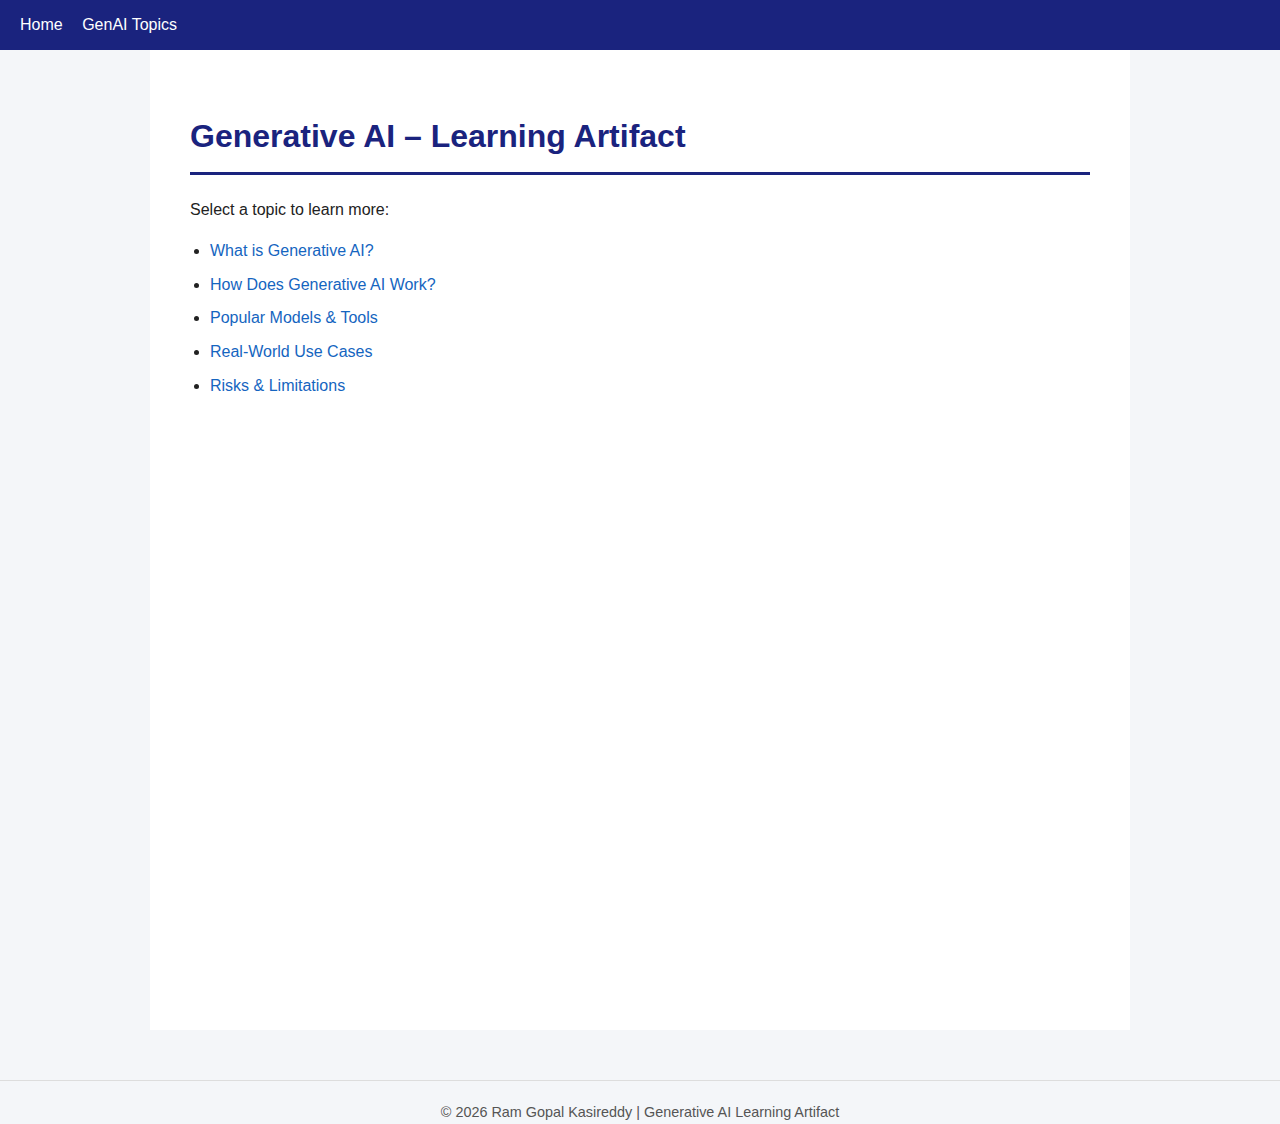
<file: index.html>
<!DOCTYPE html>
<html lang="en">
<head>
  <meta charset="UTF-8">
  <title>Generative AI – Learning Artifact</title>
  <link rel="stylesheet" href="style.css">
</head>
<body>

<div class="nav">
  <a href="index.html">Home</a>
  <a href="genai.html">GenAI Topics</a>
</div>

<div class="container">

  <h1>Generative AI – Learning Artifact</h1>
  <p>Select a topic to learn more:</p>

  <ul>
    <li><a href="what-is-genai.html">What is Generative AI?</a></li>
    <li><a href="how-genai-works.html">How Does Generative AI Work?</a></li>
    <li><a href="models-tools.html">Popular Models & Tools</a></li>
    <li><a href="use-cases.html">Real-World Use Cases</a></li>
    <li><a href="risks.html">Risks & Limitations</a></li>
    <!-- <li><a href="best-practices.html">Best Practices</a></li> -->
    <!-- <li><a href="reflection.html">My Learning Reflection</a></li> -->
  </ul>

</div>

<div class="footer">
  © 2026 Ram Gopal Kasireddy | Generative AI Learning Artifact
</div>

</body>
</html>
</file>
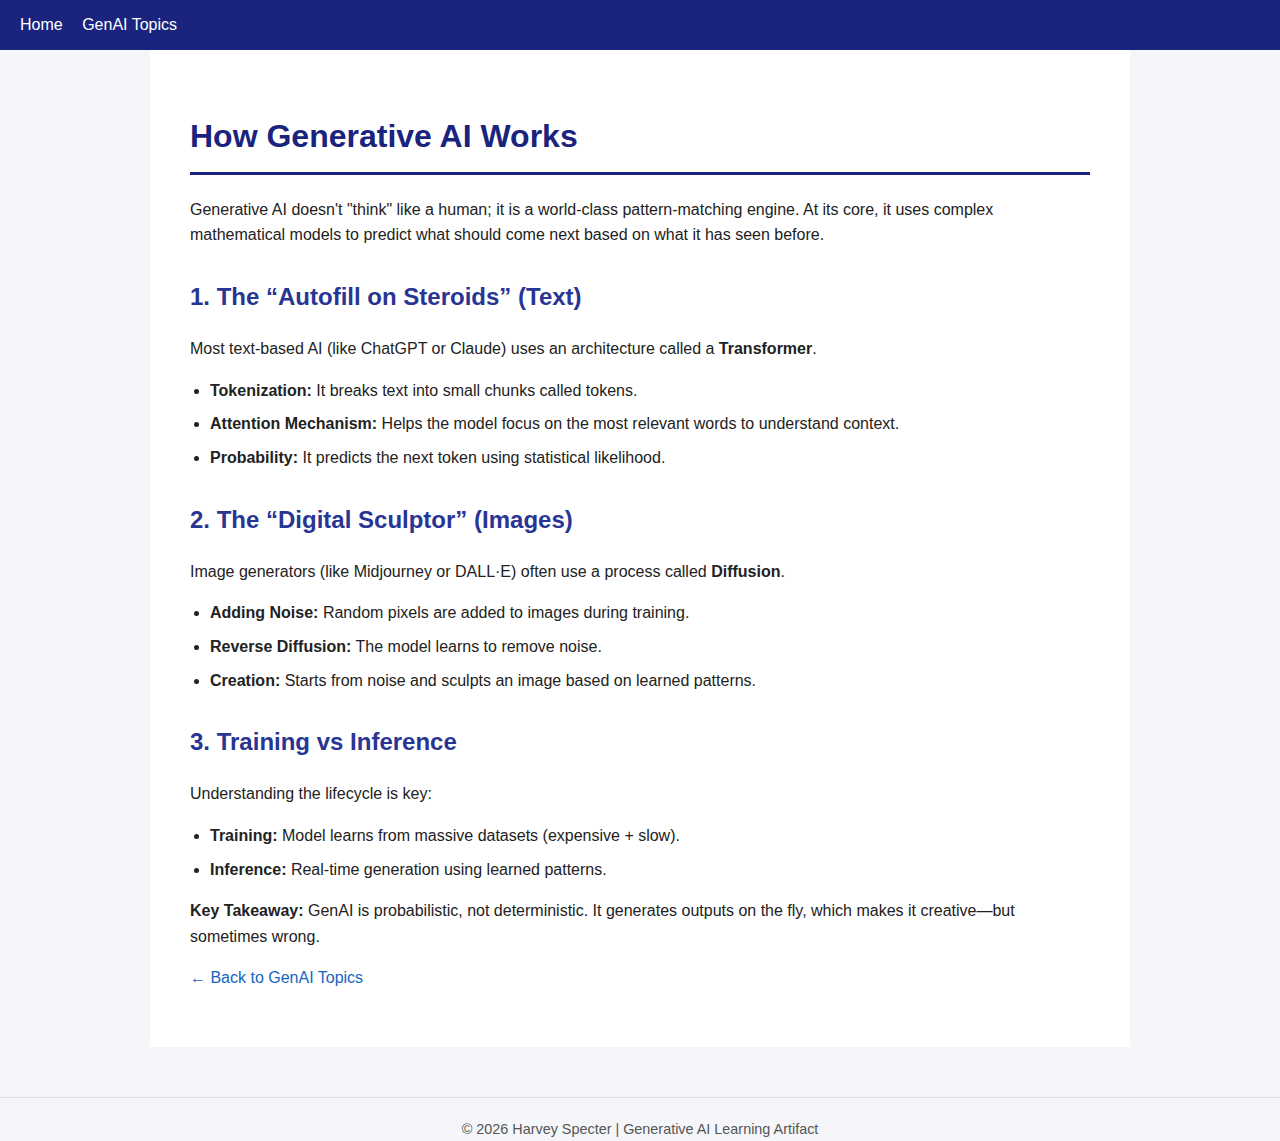
<file: how-genai-works.html>
<!DOCTYPE html>
<html lang="en">
<head>
  <meta charset="UTF-8">
  <title>How Generative AI Works</title>
  <link rel="stylesheet" href="style.css">
</head>
<body>

<div class="nav">
  <a href="index.html">Home</a>
  <a href="genai.html">GenAI Topics</a>
</div>

<div class="container">

  <h1>How Generative AI Works</h1>

  <p>
    Generative AI doesn't "think" like a human; it is a world-class pattern-matching engine. At its core, it uses complex
    mathematical models to predict what should come next based on what it has seen before.
  </p>

  <h2>1. The “Autofill on Steroids” (Text)</h2>
  <p>
    Most text-based AI (like ChatGPT or Claude) uses an architecture called a <strong>Transformer</strong>.
  </p>
  <ul>
    <li><strong>Tokenization:</strong> It breaks text into small chunks called tokens.</li>
    <li><strong>Attention Mechanism:</strong> Helps the model focus on the most relevant words to understand context.</li>
    <li><strong>Probability:</strong> It predicts the next token using statistical likelihood.</li>
  </ul>

  <h2>2. The “Digital Sculptor” (Images)</h2>
  <p>
    Image generators (like Midjourney or DALL·E) often use a process called <strong>Diffusion</strong>.
  </p>
  <ul>
    <li><strong>Adding Noise:</strong> Random pixels are added to images during training.</li>
    <li><strong>Reverse Diffusion:</strong> The model learns to remove noise.</li>
    <li><strong>Creation:</strong> Starts from noise and sculpts an image based on learned patterns.</li>
  </ul>

  <h2>3. Training vs Inference</h2>
  <p>Understanding the lifecycle is key:</p>
  <ul>
    <li><strong>Training:</strong> Model learns from massive datasets (expensive + slow).</li>
    <li><strong>Inference:</strong> Real-time generation using learned patterns.</li>
  </ul>

  <p>
    <strong>Key Takeaway:</strong> GenAI is probabilistic, not deterministic. It generates outputs on the fly, which makes it
    creative—but sometimes wrong.
  </p>

  <p><a href="genai.html">← Back to GenAI Topics</a></p>

</div>

<div class="footer">
  © 2026 Harvey Specter | Generative AI Learning Artifact
</div>

</body>
</html>
</file>
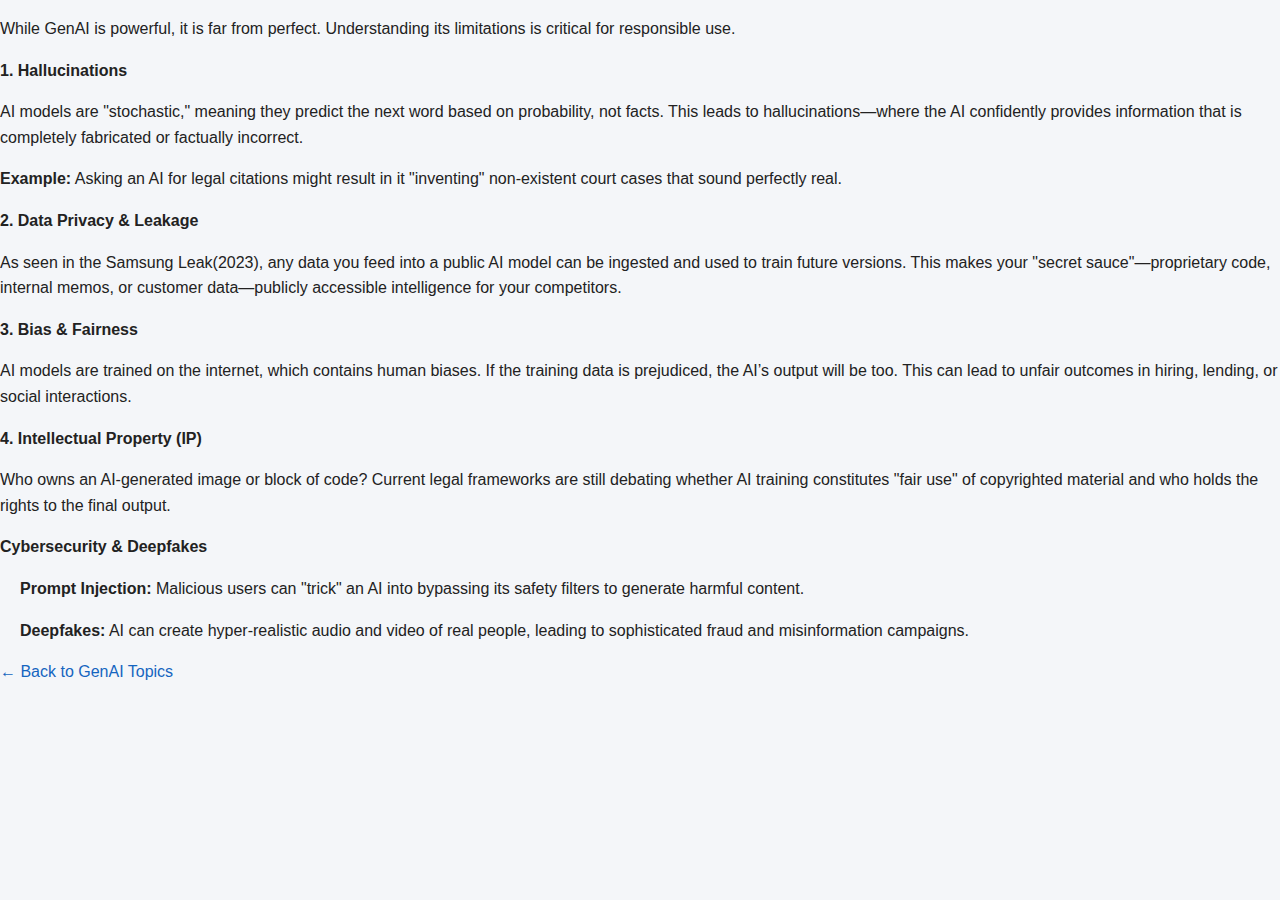
<file: risks.html>
<!DOCTYPE html>
<html>
<head>
  <title>Risks and Challenges</title>
  <link rel="stylesheet" href="style.css">
</head>
<body>
<p>While GenAI is powerful, it is far from perfect. Understanding its limitations is critical for responsible use.
</p>
  <p>
    <strong>1. Hallucinations</strong></p>
  <p>AI models are "stochastic," meaning they predict the next word based on probability, not facts. This leads to hallucinations—where the AI confidently provides information that is completely fabricated or factually incorrect.</p>
  </p>
  <p><strong>Example:</strong> Asking an AI for legal citations might result in it "inventing" non-existent court cases that sound perfectly real.</p>
  
<p>
  <strong>2. Data Privacy & Leakage</strong> </p>
  <p>As seen in the Samsung Leak(2023), any data you feed into a public AI model can be ingested and used to train future versions. This makes your "secret sauce"—proprietary code, internal memos, or customer data—publicly accessible intelligence for your competitors.</p>

  <p><strong>3. Bias & Fairness</strong></p>
  
<p>AI models are trained on the internet, which contains human biases. If the training data is prejudiced, the AI’s output will be too. This can lead to unfair outcomes in hiring, lending, or social interactions.</p>



<p><strong>4. Intellectual Property (IP)</strong></p>
  <p>Who owns an AI-generated image or block of code? Current legal frameworks are still debating whether AI training constitutes "fair use" of copyrighted material and who holds the rights to the final output.</p>
<p><strong>Cybersecurity & Deepfakes</strong></p>
  <p>
<ul>
  <p><strong>Prompt Injection:</strong> Malicious users can "trick" an AI into bypassing its safety filters to generate harmful content.</p>
  <p><strong>Deepfakes:</strong> AI can create hyper-realistic audio and video of real people, leading to sophisticated fraud and misinformation campaigns.</p>
</ul>
    
  </p>
  
  <p><a href="genai.html">← Back to GenAI Topics</a></p>

</body>
</html>
</file>
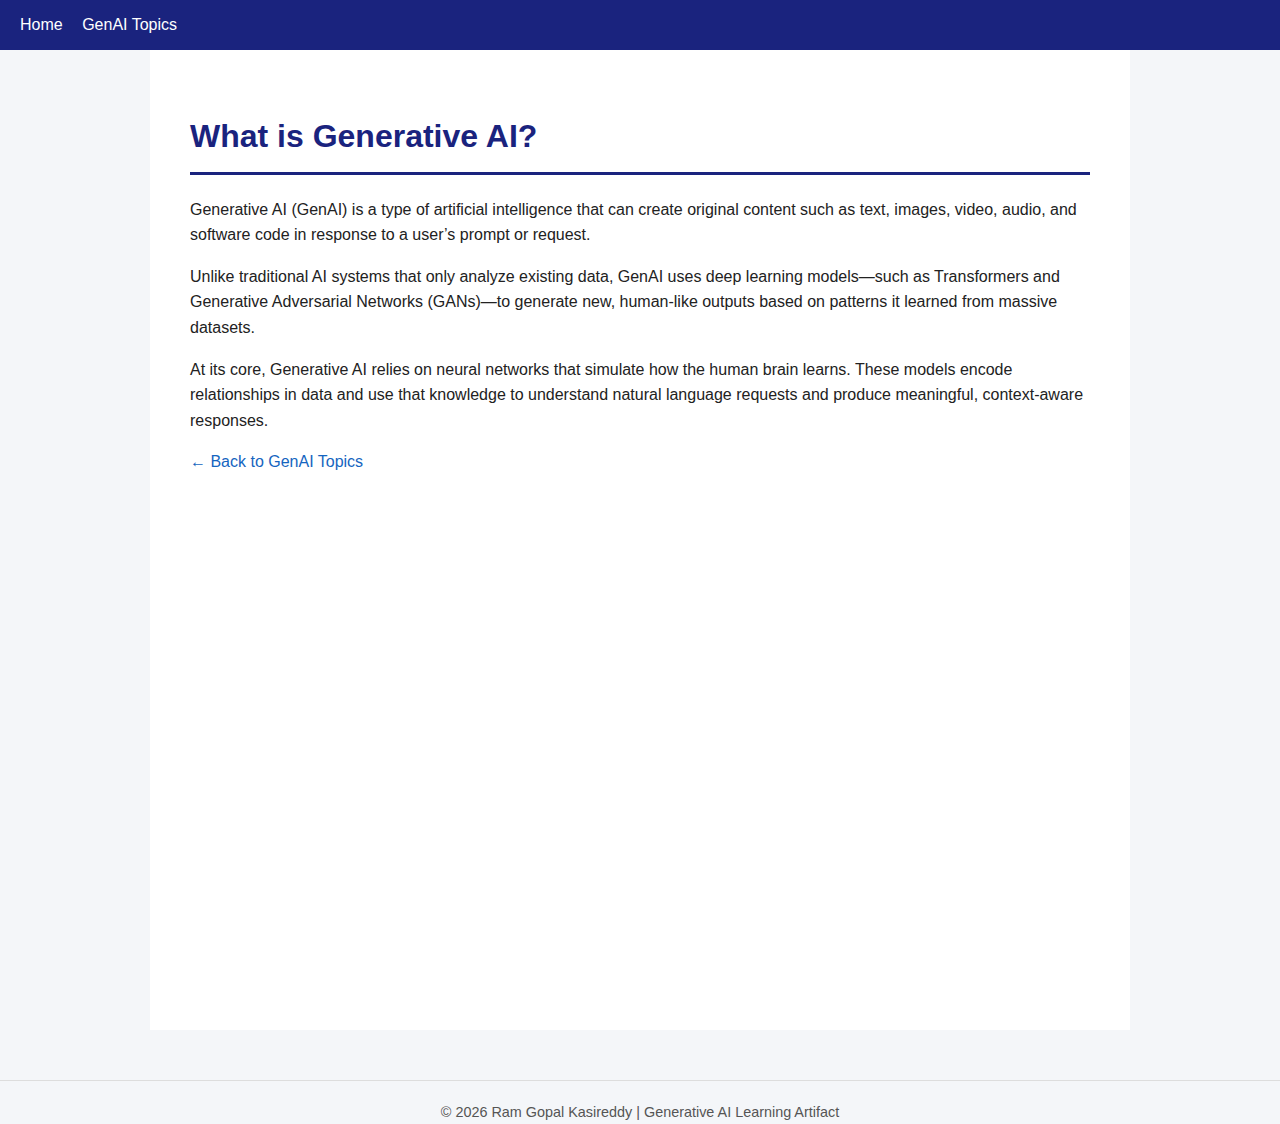
<file: what-is-genai.html>
<!DOCTYPE html>
<html lang="en">
<head>
  <meta charset="UTF-8">
  <title>What is Generative AI?</title>
  <link rel="stylesheet" href="style.css">
</head>
<body>

<div class="nav">
  <a href="index.html">Home</a>
  <a href="genai.html">GenAI Topics</a>
</div>

<div class="container">
  <h1>What is Generative AI?</h1>

  <p>
    Generative AI (GenAI) is a type of artificial intelligence that can create original content such as text, images, video, audio, and software code in response to a user’s prompt or request.
  </p>

  <p>
    Unlike traditional AI systems that only analyze existing data, GenAI uses deep learning models—such as Transformers and Generative Adversarial Networks (GANs)—to generate new, human-like outputs based on patterns it learned from massive datasets.
  </p>

  <p>
    At its core, Generative AI relies on neural networks that simulate how the human brain learns. These models encode relationships in data and use that knowledge to understand natural language requests and produce meaningful, context-aware responses.
  </p>

  <p><a href="index.html" class="back-link">← Back to GenAI Topics</a></p>
</div>

<div class="footer">
  © 2026 Ram Gopal Kasireddy | Generative AI Learning Artifact
</div>

</body>
</html>
</file>
<file: style.css>
/* ===== Global Styles ===== */
body {
  font-family: "Segoe UI", Arial, sans-serif;
  background-color: #f4f6f9;
  color: #222;
  margin: 0;
  padding: 0;
  line-height: 1.6;
}

/* Container */
.container {
  max-width: 900px;
  margin: auto;
  background: #ffffff;
  padding: 40px;
  min-height: 100vh;
}

/* Headings */
h1 {
  color: #1a237e;
  border-bottom: 3px solid #1a237e;
  padding-bottom: 10px;
}

h2 {
  color: #283593;
  margin-top: 30px;
}

/* Links */
a {
  color: #1565c0;
  text-decoration: none;
  font-weight: 500;
}

a:hover {
  text-decoration: underline;
}

/* Lists */
ul {
  padding-left: 20px;
}

li {
  margin-bottom: 8px;
}

/* Navigation */
.nav {
  background: #1a237e;
  color: #fff;
  padding: 12px 20px;
}

.nav a {
  color: #fff;
  margin-right: 15px;
}

/* Footer */
.footer {
  margin-top: 50px;
  font-size: 0.9em;
  color: #555;
  text-align: center;
  border-top: 1px solid #ddd;
  padding-top: 20px;
}
</file>
